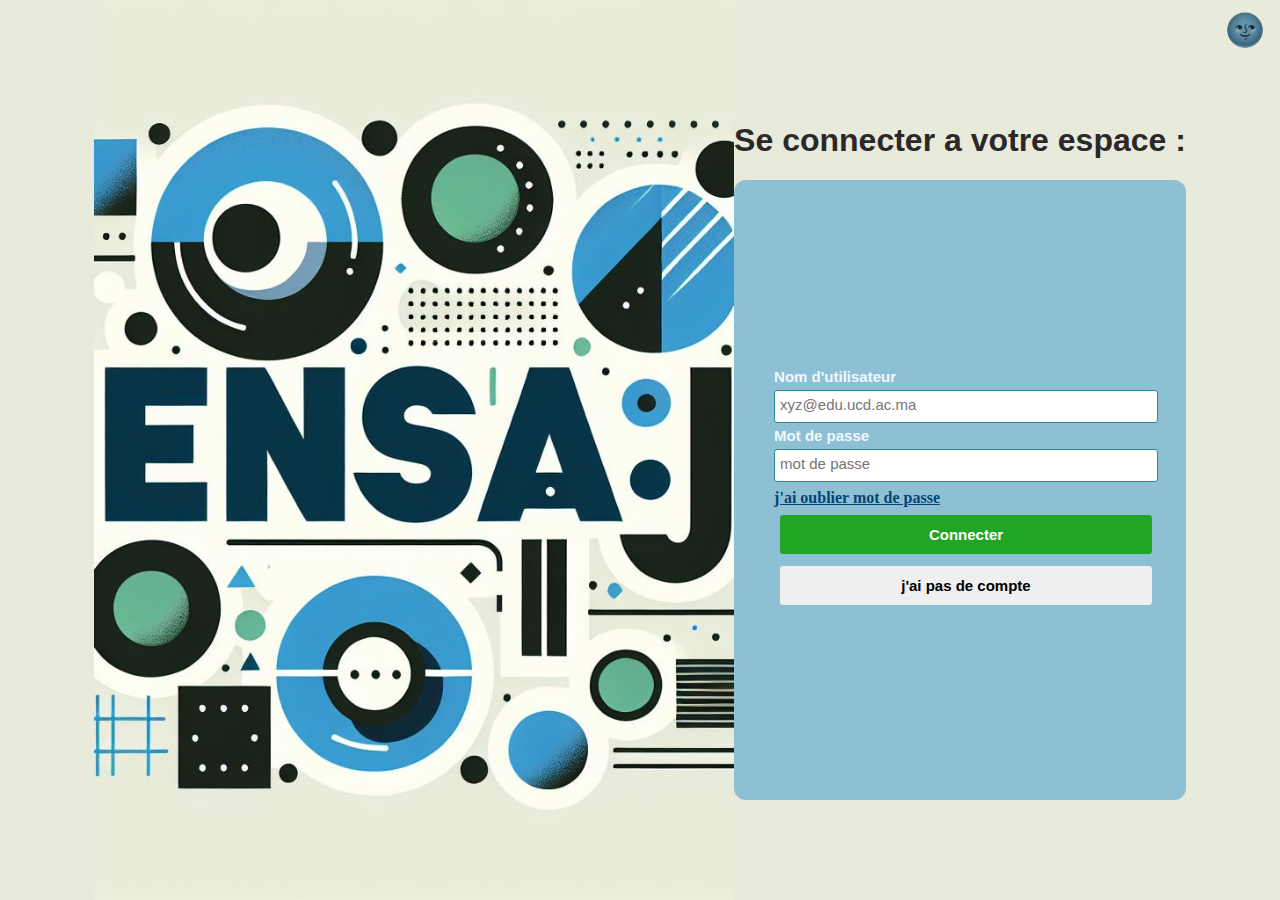
<file: index.html>
<!DOCTYPE html>
<html lang="en">
<head>
    <meta charset="UTF-8">
    <meta name="viewport" content="width=device-width, initial-scale=1.0">
    <title>Login to your space</title>
    <link rel="stylesheet" href="style.css">
</head>
<body>
    <img id="logo" src="./logo.jpeg" alt="">
    <div class="box">
        <div id="dark_toggle">
            <button id="dark">🌚</button>
            <button id="light">🌞</button>
        </div>
        <h1 id="title">Se connecter a votre espace :</h1>

        <div class="container">
            <label for="username">Nom d'utilisateur</label>
            <input type="email" name="username" id="username" placeholder="xyz@edu.ucd.ac.ma">
            <label for="password">Mot de passe</label>
            <input type="password" name="password" id="password" placeholder="mot de passe">
            <a href="/forget" id ="forget">j'ai oublier mot de passe</a>
            <div class="buttons">
                <button id="submit">Connecter</button>
                <a href="./signUp.html"><button>j'ai pas de compte</button></a>
            </div>
        </div>
    </div>
</body>
    <!--hadchi ghir bach tgad button machi chi 7aja 😅-->
<script>
    const dark = document.getElementById('dark');
    const light = document.getElementById('light');
    const body = document.body;
    const logo =document.getElementById('logo');
    dark.addEventListener('click', () => {
        body.classList.add('dark');
        logo.style.transitionDuration = '0.17s'; 
        logo.style.opacity = '0'
        setTimeout(() => {
            logo.style.transitionDuration = '500ms'; 

        logo.src='./logo1.jpeg'
        logo.style.opacity = '1'; 
        },500)
    });
    light.addEventListener('click', () => {
        body.classList.remove('dark');
        logo.style.opacity = '0'
        logo.style.transitionDuration = '0.17s'; 

    
        setTimeout(() => {
            logo.style.transitionDuration = '500ms'; 

        logo.src='./logo.jpeg'
        logo.style.opacity = '1'; 
        }, 500)
    });
    </script>
</html>
</file>
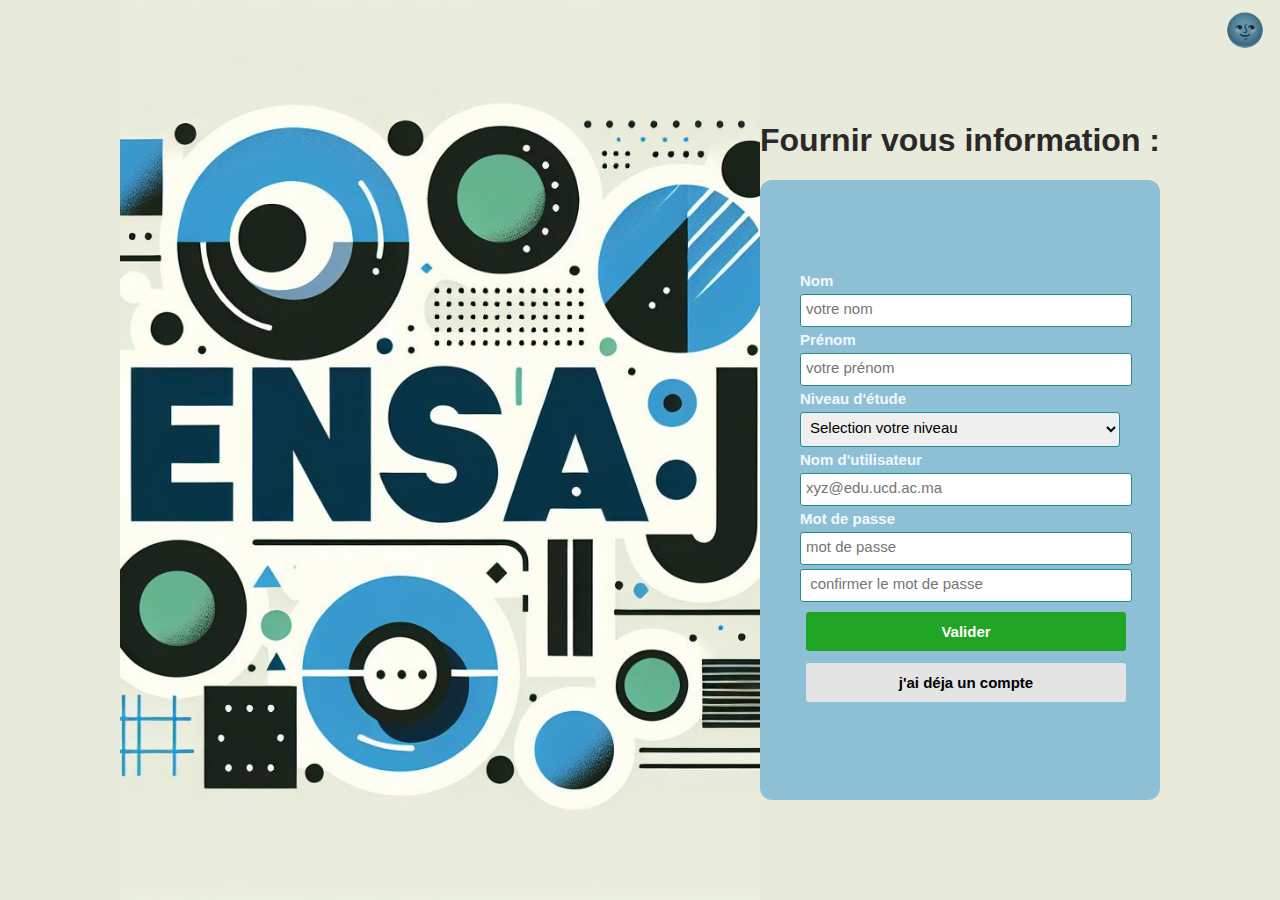
<file: signUp.html>
<!DOCTYPE html>
<html lang="en">
<head>
    <meta charset="UTF-8">
    <meta name="viewport" content="width=device-width, initial-scale=1.0">
    <title>Sign up page -ENSJEST</title>
    <link rel="stylesheet" href="style.css">
</head>
<body>
    <img id="logo" src="./logo.jpeg" alt="">
    <div id="dark_toggle">
        <button id="dark">🌚</button>
        <button id="light">🌞</button>
    </div>
    <div class="box">
        <h1 id="title">Fournir vous information :</h1>
    <div class="container">
        <label for="lastName">Nom </label>
        <input type="text" name="lastName" id="" placeholder="votre nom">
        <label for="firstName">Prénom</label>
        <input type="text" name="firstName" id="" placeholder="votre prénom">
        <label for="level">Niveau d'étude</label>
        <select name="level" id="">
            <option value="">Selection votre niveau</option>
            <option value="1">2AP-1</option>
            <option value="2">2AP-2</option>
            <option value="3">3ème année</option>
            <option value="4">4ème année</option>
            <option value="5">5ème année</option>
        </select>
        <label for="username">Nom d'utilisateur</label>
        <input type="email" name="username" id="username" placeholder="xyz@edu.ucd.ac.ma">
        <label for="password">Mot de passe</label>
        <input type="password" name="password" id="password" placeholder="mot de passe">
        <input type="password" name="re_password" id="re_password" placeholder=" confirmer le mot de passe">
        <div class="buttons">
            <button id="submit">Valider</button>
            <a href="./index.html"><button id="more"  onclick="">j'ai déja un compte</button></a>
        </div>
    </div>
    </div>
    <script>
        const dark = document.getElementById('dark');
        const light = document.getElementById('light');
        const body = document.body;
        const logo =document.getElementById('logo');
        dark.addEventListener('click', () => {
            body.classList.add('dark');
            logo.style.transitionDuration = '0.1s'; // Shorter duration for fade-out
            
            logo.style.opacity = '0'
            setTimeout(() => {
            logo.src='./logo1.jpeg'
            logo.style.opacity = '1'; // Fade in the new image
            },500)
        });
        light.addEventListener('click', () => {
        
            body.classList.remove('dark');
            logo.style.opacity = '0'
            logo.style.transitionDuration = '0.1s'; // Shorter duration for fade-out
        
            setTimeout(() => {
            logo.src='./logo.jpeg'
            logo.style.opacity = '1'; // Fade in the new image
            }, 500)
        });
        </script>
</body>
</html>
</file>
<file: style.css>
*{
    --dark_bg: #161324;
    --dark_bg1: #8C4968;
    --dark_btn: #BF5934;

    transition: all 700ms linear; 

}
body{
    margin:0;
    display: flex;
    flex-direction: row;
    justify-content: center;
    height: 100vh;
    background-color:#E8EADC 
}

#logo{
    width: 50%;
    object-fit: cover;
    transition:  opacity 3s linear; 


}
.box{
    display: flex;
    flex-direction: column;
    justify-content:center ;
}
.container{
    height: 60%;
    display: flex;
    flex-direction: column;
    justify-content: center;
    align-items: flex-start;
    background-color: #3997ce83;
    border-radius: 12px;
    padding: 40px;
    min-height: 200px;
    min-width: 50%;
    transition: all 600ms linear; 


}
.buttons{
    width: 100%;
    display: flex;
    flex-direction: column;
    
}
button{
    width: 100%;
    margin: 6px;
    padding: 10px;
    border: solid transparent 1px ;
    border-radius: 3px;
    font-weight: bold;
    font-size: 15px;
}
input,select,option {
    font-size: 15px;
    width: 100%;
    padding: 5px;
    padding-bottom: 9px;
    margin-bottom:4px;
    border: solid #298a8d 1px ;
    border-radius: 3px;
}
label{
    margin-bottom: 5px;
    font-size: 15px;
    font-weight: 600;
    color: aliceblue;
    font-family: 'Lucida Sans', 'Lucida Sans Regular', 'Lucida Grande', 'Lucida Sans Unicode', Geneva, Verdana, sans-serif;
}
#title{
    color: rgb(42, 40, 40);
    font-family: 'Segoe UI', Tahoma, Geneva, Verdana, sans-serif;
}
#submit{
    background-color: #20a524;
    color: white;

}
#more{
    background-color: #e4e4e4;
    color: rgb(0, 0, 0);
}
button:hover{
    opacity: 0.6;
    border:solid #073040 1px;
    transition: all  200ms ease-in;
}
#forget{
    font-size: medium;
    font-weight: 600;
    color: rgb(6, 68, 118);
    text-decoration: underline;
    margin: 3px 0px 2px 0px;
}
@media only screen and (max-width: 600px) {
    #logo {
    display: none;
    }
}
body.dark{
    background-color: var(--dark_bg);
}
body.dark .container{
    background-color: var(--dark_bg1);
}body.dark #submit {
    background-color: var(--dark_btn);
}body.dark #title{
    color:#E8EADC;
}
#dark{
    width: 25%;
    font-size: xx-large;
    margin: 0;
    padding:0;
    background-color: transparent;
}
#light{
    display: none;
    width: 25%;
    font-size: xx-large;
    margin: 0;
    padding:0;
    background-color: transparent;
}
.dark #light{
display: block;

}
#dark_toggle{
    position: absolute;
    top:0 ;
    right :0;
    width: 200px;
    display: flex;
    margin: 10px;
    padding:0;
    justify-content: end;
}
.dark #dark{
    display: none;
}
</file>
